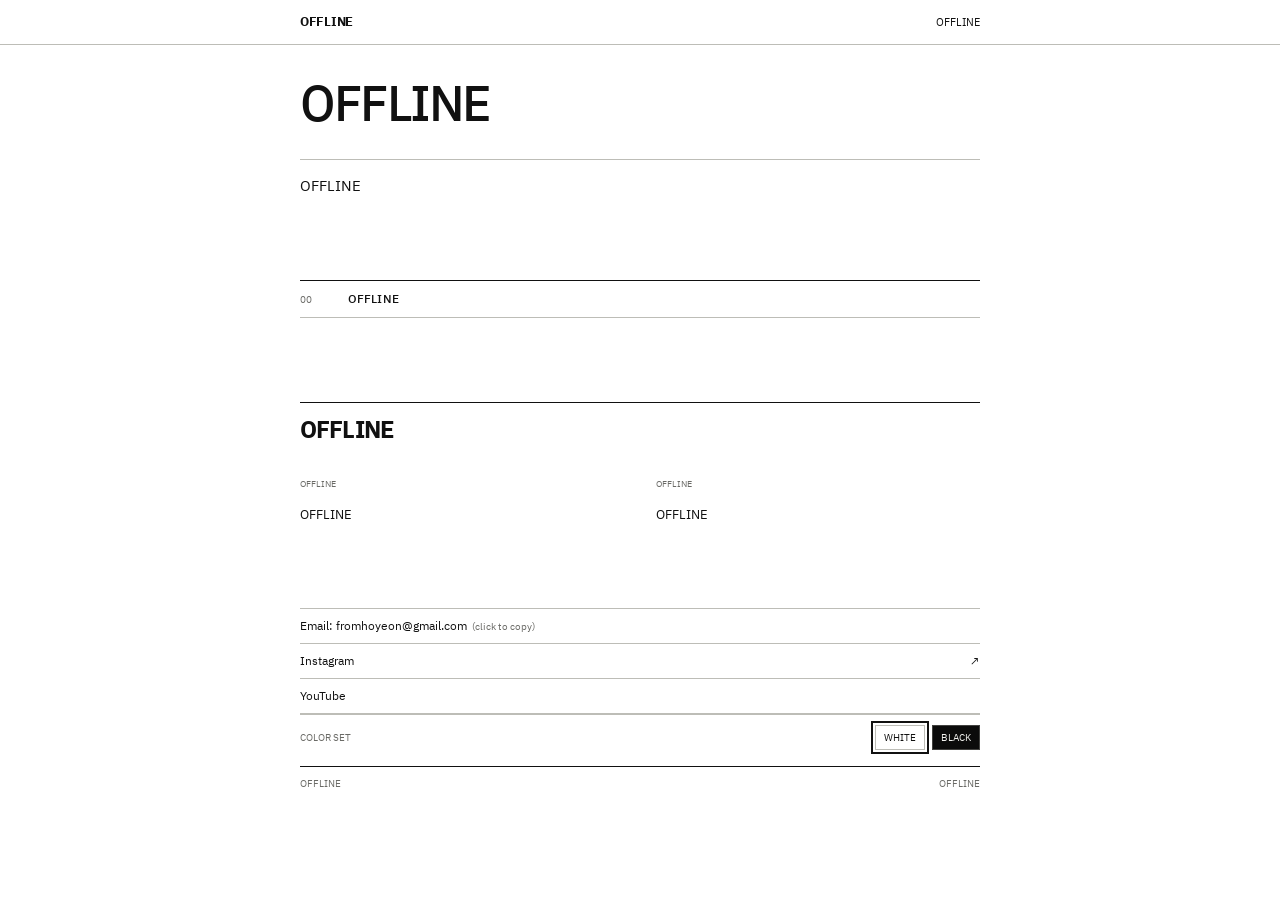
<file: index.html>
<!doctype html>
<html lang="en" data-site-theme="white">
<head>
  <meta charset="utf-8">
  <meta name="viewport" content="width=device-width,initial-scale=1">
  <title>Hoyeon Choi</title>
  <meta name="description" content="Portfolio of Hoyeon Choi.">
  <link rel="canonical" href="https://fromhoyeon.github.io/">
  <script>
    try {
      if (localStorage.getItem('hoyeon-site-color-set') === 'black') {
        document.documentElement.dataset.siteTheme = 'black';
      }
    } catch (error) {}
  </script>
  <link rel="preconnect" href="https://fonts.googleapis.com">
  <link rel="preconnect" href="https://fonts.gstatic.com" crossorigin>
  <link href="https://fonts.googleapis.com/css2?family=IBM+Plex+Sans+KR:wght@300;400;500;600;700&display=swap" rel="stylesheet">
  <link rel="stylesheet" href="assets/content/site.css?v=20260912-1">
</head>
<body>
  <header class="topbar">
    <div class="shell">
      <a class="brand" href="#top"></a>
      <nav class="nav" aria-label="Primary"></nav>
    </div>
  </header>

  <main id="top">
    <section class="shell intro">
      <h1></h1>
      <div class="intro-copy"><p></p></div>
    </section>

    <nav class="shell index" id="work" aria-label="Work index"></nav>

    <section class="shell work" id="dual" hidden>
      <header class="work-head">
        <span class="num"></span>
        <h2 class="work-title"></h2>
        <div class="work-meta"></div>
      </header>
      <div class="video-breakout">
        <div class="yt-stage" data-youtube-stage="dual" aria-label="Video"></div>
      </div>
      <div class="description">
        <p></p>
        <a class="action" data-youtube-action="dual" href="#" hidden></a>
      </div>
      <div class="small-strip" hidden></div>
    </section>

    <section class="shell work" id="photo" hidden>
      <header class="work-head">
        <span class="num"></span>
        <h2 class="work-title"></h2>
        <div class="work-meta"></div>
      </header>
      <div class="photo-breakout">
        <div class="photo-grid" id="photo-grid" aria-label="Selected photography"></div>
      </div>
      <div class="photo-actions">
        <button class="action" id="shuffle-photos" type="button">Shuffle order</button>
      </div>
      <div class="description">
        <p></p>
        <a class="action" href="#" hidden></a>
      </div>
    </section>

    <section class="shell work" id="dodrei" hidden>
      <header class="work-head">
        <span class="num"></span>
        <h2 class="work-title"></h2>
        <div class="work-meta"></div>
      </header>
      <div class="live-breakout">
        <div class="live-stage" id="dodrei-stage">
          <div class="live-gate" id="dodrei-gate">
            <div class="live-gate-inner">
              <div class="live-gate-label">Interactive browser work / touch to choose playback</div>
              <div class="live-gate-title"></div>
              <div class="live-gate-actions">
                <button class="action" id="dodrei-play-here" type="button">Play here</button>
                <a class="action" href="https://fromhoyeon.github.io/dodrei/web/" target="_blank" rel="noopener">Open in new window ↗</a>
              </div>
            </div>
          </div>
        </div>
      </div>
      <div class="description">
        <p></p>
        <a class="action" href="#" hidden></a>
      </div>
    </section>

    <section class="shell work" id="moving" hidden>
      <header class="work-head">
        <span class="num"></span>
        <h2 class="work-title"></h2>
        <div class="work-meta"></div>
      </header>
      <div class="video-breakout">
        <div class="yt-stage" data-youtube-stage="moving" aria-label="Video"></div>
      </div>
      <div class="description">
        <p></p>
        <a class="action" data-youtube-action="moving" href="#" hidden></a>
      </div>
    </section>

    <section class="shell about" id="about">
      <h2></h2>
      <div class="about-grid">
        <div><p class="label"></p><p></p></div>
        <div><p class="label"></p><p></p></div>
      </div>
    </section>

    <section class="shell" id="links">
      <div class="links"></div>
      <footer><span></span><span></span></footer>
    </section>
  </main>

  <div class="lightbox" id="photo-lightbox" role="dialog" aria-modal="true" aria-label="Expanded photograph" aria-hidden="true">
    <img id="lightbox-image" alt="" draggable="false">
    <div class="lightbox-status" id="lightbox-status" role="status" aria-live="polite"></div>
  </div>

  <script src="assets/content/site-copy.js?v=20260907-1"></script>
  <script src="assets/content/sanity-config.js"></script>
  <script src="assets/content/photo-gallery-core.js?v=20260912-3"></script>
  <script src="assets/content/presentation-controls.js?v=20260906-4"></script>
  <script src="assets/content/sanity-runtime.js?v=20260912-1"></script>
  <script src="assets/content/intro-accent.js?v=20260910-1"></script>
  <script src="assets/content/playlist-video-collection.js?v=20260906-1"></script>
  <script src="assets/content/video-collection.js?v=20260910-3"></script>
  <script src="assets/content/sanity-site-bridge.js?v=20260912-2"></script>
  <script src="assets/content/youtube-start-skin.js?v=20260910-1"></script>
</body>
</html>
</file>
<file: assets/content/site.css>
/*
  Hoyeon website v1 visual system
  ------------------------------
  This file is the canonical source for site color tokens and core layout styles.
  Theme-aware UI consumes semantic variables from here instead of hardcoding
  white/black values in JavaScript.
*/

:root{
  /* Canonical palette. Change theme colors here, once. */
  --palette-white-bg:#fff;
  --palette-white-fg:#111;
  --palette-white-muted:#6a6a66;
  --palette-white-line:#bdbdb7;
  --palette-white-panel:#e6e6e6;

  --palette-black-bg:#0b0b0b;
  --palette-black-fg:#f2f2ef;
  --palette-black-muted:#9a9a95;
  --palette-black-line:#41413f;
  --palette-black-panel:#20201f;

  /* Structural scale */
  --content:680px;
  --wide:1080px;
  --video:900px;
  --s:8px;
  --m:16px;
  --l:32px;
  --xl:84px;
  --work-gap:128px;
  --content-block-gap:40px;
  --lightbox-pad:24px;
  --lightbox-pad-double:48px;

  /* Shared accents */
  --accent-blue:#2458d3;
  --accent-blue-deep:#173f9f;
  --accent-blue-soft:#edf3ff;
  --accent-green:#2f855a;
  --accent-green-deep:#20683f;
  --accent-green-soft:#edf8f1;

  /* Intentionally theme-independent media colors */
  --media-black:#000;
  --media-white:#fff;
  --embed-gate-bg:#292d32;
  --embed-gate-fg:#fff;
}

:root,
:root[data-site-theme="white"]{
  --bg:var(--palette-white-bg);
  --fg:var(--palette-white-fg);
  --muted:var(--palette-white-muted);
  --line:var(--palette-white-line);
  --panel:var(--palette-white-panel);
}

:root[data-site-theme="black"]{
  --bg:var(--palette-black-bg);
  --fg:var(--palette-black-fg);
  --muted:var(--palette-black-muted);
  --line:var(--palette-black-line);
  --panel:var(--palette-black-panel);
}

:root{
  --topbar-bg:color-mix(in srgb,var(--bg) 96%,transparent);
  --lightbox-backdrop:color-mix(in srgb,var(--bg) 80%,transparent);
  --status-bg:color-mix(in srgb,var(--bg) 94%,transparent);
  --status-border:color-mix(in srgb,var(--fg) 45%,transparent);
  --photo-recent-overlay:var(--bg);
}

*{box-sizing:border-box}
html{scroll-behavior:smooth;background:var(--bg)}
body{margin:0;background:var(--bg);color:var(--fg);font-family:'IBM Plex Sans KR',Arial,Helvetica,sans-serif;font-size:15px;line-height:1.35;-webkit-font-smoothing:antialiased;word-break:keep-all;overflow-wrap:break-word}
body.lightbox-open{overflow:hidden}
a{color:inherit;text-decoration:none}
p,h1,h2,h3,figure{margin:0}
button{font:inherit;color:inherit}
.shell{width:min(calc(100% - 24px),var(--content));margin:0 auto}

.topbar{position:sticky;top:0;z-index:20;background:var(--topbar-bg);border-bottom:1px solid var(--line)}
.topbar .shell{min-height:44px;display:grid;grid-template-columns:1fr auto;align-items:center;gap:var(--m)}
.brand{font-size:13px;font-weight:700;letter-spacing:-.02em}
.nav{display:flex;gap:var(--m);font-size:11px;text-transform:uppercase}
.nav a{padding:14px 0 12px}

.intro{padding:var(--l) 0 var(--xl);display:grid;gap:var(--l)}
.intro h1{max-width:620px;font-size:clamp(32px,5.5vw,50px);line-height:1;letter-spacing:-.05em;font-weight:500}
.intro-copy{display:grid;grid-template-columns:1fr auto;gap:var(--m);align-items:end;padding-top:var(--m);border-top:1px solid var(--line)}
.intro-copy p{max-width:470px}
.intro-copy span{font-size:11px;color:var(--muted);text-align:right}

.index{border-top:1px solid var(--fg);margin-bottom:var(--xl)}
.index a{display:grid;grid-template-columns:32px 1fr auto;gap:var(--m);align-items:center;padding:10px 0;border-bottom:1px solid var(--line);font-size:12px}
.index .num,.index .year{color:var(--muted);font-size:10px}
.sanity-offline-row{display:grid;grid-template-columns:32px 1fr auto;gap:var(--m);align-items:center;padding:10px 0;border-bottom:1px solid var(--line);font-size:12px}
.sanity-offline-row .num{color:var(--muted);font-size:10px}
.sanity-offline-row .offline-word{font-weight:500;letter-spacing:.01em}

.work{padding:0 0 var(--work-gap)}
.work-head{display:grid;grid-template-columns:32px 1fr auto;gap:var(--m);align-items:start;border-top:1px solid var(--fg);padding:10px 0 var(--m)}
.work-head.has-title-description{border-bottom:1px solid var(--line);padding-bottom:11px}
.work-title-description{max-width:560px;padding:11px 0 22px;font-size:12px;line-height:1.55;color:var(--muted);white-space:pre-line}
.num,.meta{font-size:10px;color:var(--muted);text-transform:uppercase}
.work-title{font-size:24px;line-height:1;letter-spacing:-.035em;font-weight:700}
.work-meta{text-align:right;font-size:10px;line-height:1.4;color:var(--muted);text-transform:uppercase}
.media{width:100%;background:var(--panel);position:relative;overflow:hidden}
.media::after{content:attr(data-label);position:absolute;left:8px;bottom:7px;font-size:9px;color:color-mix(in srgb,var(--fg) 56%,transparent);letter-spacing:.02em}
.media.landscape{aspect-ratio:16/10}
.description{display:grid;grid-template-columns:1fr auto;gap:var(--m);align-items:start;padding-top:20px}
.description p{max-width:500px;font-size:13px}
.action{border:1px solid var(--fg);padding:6px 8px 5px;font-size:10px;text-transform:uppercase;white-space:nowrap}
button.action{background:transparent;cursor:pointer}
.action:hover{background:var(--fg);color:var(--bg)}
.small-strip{margin-top:var(--m);display:flex;flex-wrap:wrap;gap:6px}
.tag{border:1px solid var(--line);padding:4px 6px 3px;font-size:9px;color:var(--muted);text-transform:uppercase}

.sanity-content-blocks{display:grid;gap:var(--content-block-gap)!important}
.sanity-content-block{min-width:0}
.sanity-block-label{margin:0 0 8px;font-size:9px;line-height:1.3;color:var(--muted);text-transform:uppercase;letter-spacing:.02em}
.sanity-text-block{max-width:560px;font-size:13px;white-space:pre-line}
.sanity-gallery-breakout{width:min(calc(100vw - 24px),var(--wide));margin-left:50%;transform:translateX(-50%)}
.sanity-gallery-grid{display:grid;grid-template-columns:repeat(4,minmax(0,1fr));gap:var(--s);align-items:start}
.sanity-gallery-item{margin:0;min-width:0}
.sanity-gallery-item img{display:block;width:100%;height:auto;background:var(--panel)}
.sanity-gallery-item figcaption{padding-top:5px;font-size:9px;color:var(--muted)}
.sanity-content-block[data-block-type="workVideoBlock"] + .sanity-content-block[data-block-type="workVideoBlock"]{margin-top:calc(10px - var(--content-block-gap))}

.photo-breakout{width:min(calc(100vw - 24px),var(--wide));margin-left:50%;transform:translateX(-50%)}
.photo-grid{width:100%;min-height:180px}
.photo-row{display:flex;width:100%;gap:var(--s);margin-bottom:var(--s);align-items:flex-start}
.photo-row:last-child{margin-bottom:0}
.photo-cell{appearance:none;border:0;padding:0;position:relative;flex:0 0 auto;overflow:hidden;background:var(--panel);cursor:zoom-in}
.photo-cell img{width:100%;height:100%;object-fit:cover;display:block;position:relative;z-index:1;transition:opacity .12s ease}
.photo-cell:focus-visible{outline:2px solid var(--fg);outline-offset:2px}
.photo-actions{display:flex;flex-direction:column;justify-content:center;align-items:center;gap:9px;margin-top:18px}
.photo-pagination{display:flex;align-items:center;justify-content:center;gap:9px}
.photo-page-status{min-width:84px;text-align:center;font-size:10px;line-height:1;letter-spacing:.08em;text-transform:uppercase;color:var(--muted);font-variant-numeric:tabular-nums;user-select:none}
.photo-page-button{appearance:none;width:28px;height:28px;border:0;padding:0;background:transparent;color:var(--fg);display:grid;place-items:center;font-size:18px;line-height:1;cursor:pointer}
.photo-page-button:hover,.photo-page-button:focus-visible{background:var(--panel)}
.photo-page-button:focus-visible{outline:1px solid var(--fg);outline-offset:2px}
.photo-page-button:disabled{opacity:.22;cursor:default;background:transparent}
.photo-pool-offline{min-height:120px;display:grid;place-items:center;border:1px solid var(--line);color:var(--muted);font-size:10px;letter-spacing:.04em;text-transform:uppercase}
#shuffle-photos{display:inline-flex;align-items:center;justify-content:center;gap:7px;padding:7px 10px 6px;border:1px solid var(--accent-blue);background:var(--bg);color:var(--accent-blue);font-size:10px;font-weight:500;letter-spacing:.06em;text-transform:uppercase}
#shuffle-photos:hover,#shuffle-photos:focus-visible{border-color:var(--accent-blue);background:var(--accent-blue);color:var(--media-white)}
#shuffle-photos:active{border-color:var(--accent-blue-deep);background:var(--accent-blue-deep);color:var(--media-white)}
#shuffle-photos:focus-visible{outline:2px solid color-mix(in srgb,var(--accent-blue) 35%,transparent);outline-offset:2px}
#shuffle-photos:disabled{opacity:.4;cursor:wait}
.photo-shuffle-icon{width:13px;height:13px;display:inline-flex;flex:0 0 auto}
.photo-shuffle-icon svg{width:13px;height:13px;display:block;fill:none;stroke:currentColor;stroke-width:1.5;stroke-linecap:round;stroke-linejoin:round}
.photo-cell.photo-recently-viewed::after{content:'';position:absolute;inset:0;z-index:2;pointer-events:none;border:0;background:var(--photo-recent-overlay);animation:photoRecentThemeFade 1100ms linear forwards}
@keyframes photoRecentThemeFade{0%,9.0909%{opacity:1}100%{opacity:0}}
.photo-cell.is-image-loading::before{content:'loading';position:absolute;inset:0;z-index:0;display:grid;place-items:center;color:var(--muted);font-size:9px;font-weight:400;letter-spacing:.08em;text-transform:lowercase;pointer-events:none;opacity:0;animation:photoLoadingReveal .15s .15s linear forwards}
.photo-cell.is-image-loading img{opacity:0}
@keyframes photoLoadingReveal{to{opacity:.68}}

.lightbox{position:fixed;inset:0;z-index:100;display:none;place-items:center;padding:var(--lightbox-pad);background:var(--bg);color:var(--fg);cursor:default;touch-action:pan-y}
.lightbox.is-open{display:grid}
.lightbox img{display:block;max-width:calc(100vw - var(--lightbox-pad-double));max-height:calc(100svh - var(--lightbox-pad-double));width:auto;height:auto;object-fit:contain;cursor:grab;user-select:none;-webkit-user-drag:none}
.lightbox-status{position:fixed;left:50%;bottom:18px;z-index:102;transform:translate(-50%,8px);opacity:0;pointer-events:none;border:1px solid var(--status-border);background:var(--status-bg);color:var(--fg);padding:7px 9px 6px;font-size:10px;line-height:1.35;text-align:center;text-transform:uppercase;letter-spacing:.03em;white-space:pre-line;transition:opacity .16s ease,transform .16s ease,background-color .16s ease,border-color .16s ease,color .16s ease}
.lightbox-status.is-visible{opacity:1;transform:translate(-50%,0)}
.lightbox-status.is-info{border-color:var(--accent-blue);background:var(--accent-blue-soft);color:var(--accent-blue-deep)}
.lightbox-status.is-success{border-color:var(--accent-green);background:var(--accent-green-soft);color:var(--accent-green-deep)}
#photo-lightbox.is-image-loading::before{content:'loading';position:fixed;left:50%;top:50%;z-index:99;transform:translate(-50%,-50%);color:var(--muted);font-size:9px;font-weight:400;letter-spacing:.09em;text-transform:lowercase;pointer-events:none;opacity:0;animation:photoLoadingReveal .15s .15s linear forwards}
#photo-lightbox #lightbox-image{transition:opacity .12s ease}
#photo-lightbox.is-image-loading #lightbox-image{opacity:0}
.photo-lightbox-close{position:fixed;top:18px;right:18px;z-index:106;width:42px;height:42px;display:none;place-items:center;appearance:none;border:1px solid var(--fg);border-radius:999px;padding:0;background:var(--bg);color:var(--fg);cursor:pointer;backdrop-filter:blur(6px);-webkit-backdrop-filter:blur(6px)}
.photo-lightbox-close:hover,.photo-lightbox-close:focus-visible{border-color:var(--fg);background:var(--fg);color:var(--bg)}
.photo-lightbox-close:focus-visible{outline:2px solid var(--line);outline-offset:3px}
.photo-lightbox-close svg{width:17px;height:17px;display:block;fill:none;stroke:currentColor;stroke-width:1.5;stroke-linecap:round}
.lightbox-nav-zone{display:none;position:absolute;top:0;bottom:0;width:28%;z-index:100;appearance:none;border:0;background:transparent;color:var(--fg);padding:0;cursor:pointer}
.lightbox-nav-zone[data-direction="prev"]{left:0;cursor:w-resize}
.lightbox-nav-zone[data-direction="next"]{right:0;cursor:e-resize}
.lightbox-nav-zone::after{position:absolute;top:50%;transform:translateY(-50%);font-size:22px;font-weight:300;opacity:0;transition:opacity .12s ease}
.lightbox-nav-zone[data-direction="prev"]::after{content:'‹';left:18px}
.lightbox-nav-zone[data-direction="next"]::after{content:'›';right:18px}
.lightbox-nav-zone:hover::after,.lightbox-nav-zone:focus-visible::after{opacity:.55}
.lightbox-nav-zone:focus-visible{outline:1px solid var(--line);outline-offset:-1px}

#work-gallery-lightbox{background:var(--lightbox-backdrop)!important}
#work-gallery-lightbox .lightbox-close{display:none!important}

.live-breakout{width:min(calc(100vw - 24px),var(--wide));margin-left:50%;transform:translateX(-50%)}
.live-stage{width:100%;height:clamp(420px,70vh,720px);position:relative;overflow:hidden;background:transparent;border:0;touch-action:pan-y}
.live-frame{width:100%;height:100%;display:block;border:0;background:var(--media-black)}
.live-gate{position:absolute;inset:8px;display:grid;place-items:center;background:var(--embed-gate-bg);color:var(--embed-gate-fg);pointer-events:none;touch-action:pan-y}
.live-gate-inner{width:min(calc(100% - 32px),420px);display:grid;gap:18px}
.live-gate-label{font-size:10px;line-height:1.4;letter-spacing:.05em;color:color-mix(in srgb,var(--embed-gate-fg) 66%,transparent);text-transform:uppercase;border-bottom:1px solid color-mix(in srgb,var(--embed-gate-fg) 30%,transparent);padding-bottom:9px}
.live-gate-title{font-size:clamp(24px,5vw,38px);line-height:1;font-weight:600;letter-spacing:-.035em}
.live-gate-actions{display:flex;flex-wrap:wrap;gap:8px;pointer-events:auto}
.live-gate .action{border-color:color-mix(in srgb,var(--embed-gate-fg) 72%,transparent);color:var(--embed-gate-fg);background:color-mix(in srgb,var(--media-black) 12%,transparent)}
.live-gate .action:hover,.live-gate .action:focus-visible{background:var(--embed-gate-fg);color:var(--embed-gate-bg)}

.video-breakout{width:min(calc(100vw - 24px),var(--video));margin-left:50%;transform:translateX(-50%)}
.yt-stage{position:relative;width:100%;aspect-ratio:16/9;background:var(--media-black);overflow:hidden}
.yt-stage iframe{position:absolute;inset:0;width:100%;height:100%;border:0}
.yt-poster{appearance:none;border:0;padding:0;margin:0;position:absolute;inset:0;width:100%;height:100%;cursor:pointer;background:var(--media-black)}
.yt-poster img{position:absolute;inset:0;width:100%;height:100%;object-fit:cover;display:block}
.yt-play{position:absolute;left:50%;top:50%;transform:translate(-50%,-50%);width:58px;height:42px;border:1px solid color-mix(in srgb,var(--media-white) 80%,transparent);background:color-mix(in srgb,var(--media-black) 55%,transparent);color:var(--media-white);display:grid;place-items:center;font-size:18px;line-height:1}
.yt-poster:hover .yt-play{background:var(--media-black)}
.yt-empty{position:absolute;inset:0;display:grid;place-items:center;color:color-mix(in srgb,var(--media-white) 58%,transparent);font-size:10px;letter-spacing:.04em;text-transform:uppercase}

.video-collection-breakout{width:min(calc(100vw - 24px),var(--video));margin-left:50%;transform:translateX(-50%)}
.video-collection{display:grid;gap:0}
.video-collection-stage{width:100%;aspect-ratio:16/9;background:var(--media-black)}
.video-collection-stage iframe{display:block;width:100%;height:100%;border:0}
.video-collection-info{--video-info-bg:color-mix(in srgb,var(--panel) 20%,var(--bg));padding:14px 16px 15px;background:var(--video-info-bg);border-bottom:1px solid var(--line)}
.video-collection-meta{display:grid;grid-template-columns:minmax(0,1fr) auto;gap:var(--m);align-items:baseline;padding-bottom:9px}
.video-collection-current-title{min-width:0;font-size:13px;line-height:1.3;font-weight:500;letter-spacing:-.012em;overflow:hidden;text-overflow:ellipsis;white-space:nowrap}
.video-collection-status{font-size:9px;line-height:1;color:var(--muted);font-variant-numeric:tabular-nums;letter-spacing:.04em}
.video-collection-description{max-width:680px;font-size:11.5px;line-height:1.55;color:var(--muted);white-space:pre-line}
.video-collection-description[hidden]{display:none}
.video-collection-tray{padding-top:12px}
.video-collection-grid{display:grid;grid-template-columns:repeat(4,minmax(0,1fr));gap:var(--s)}
.video-collection-thumb{appearance:none;border:0;padding:0;margin:0;position:relative;aspect-ratio:16/9;overflow:hidden;background:var(--panel);cursor:pointer}
.video-collection-thumb img{display:block;width:100%;height:100%;object-fit:cover;transition:opacity .12s ease}
.video-collection-thumb::after{content:'';position:absolute;inset:0;border:1px solid transparent;pointer-events:none;transition:border-color .12s ease}
.video-collection-thumb:hover img,.video-collection-thumb:focus-visible img{opacity:.82}
.video-collection-thumb.is-active::after{border-color:var(--fg)}
.video-collection-thumb:focus-visible{outline:2px solid var(--fg);outline-offset:2px}
.video-collection-thumb-title{position:absolute;left:5px;right:5px;bottom:4px;min-width:0;padding:3px 4px 2px;background:color-mix(in srgb,var(--media-black) 68%,transparent);color:var(--media-white);font-size:8px;line-height:1.2;text-align:left;white-space:nowrap;overflow:hidden;text-overflow:ellipsis;pointer-events:none}
.video-collection-pagination{display:flex;align-items:center;justify-content:center;gap:10px;margin-top:10px}
.video-collection-page-button{appearance:none;width:28px;height:28px;border:0;padding:0;background:transparent;color:var(--fg);display:grid;place-items:center;font-size:18px;line-height:1;cursor:pointer}
.video-collection-page-button:hover,.video-collection-page-button:focus-visible{background:var(--panel)}
.video-collection-page-button:focus-visible{outline:1px solid var(--fg);outline-offset:2px}
.video-collection-page-button:disabled{opacity:.22;cursor:default;background:transparent}
.video-collection-page-status{min-width:76px;text-align:center;font-size:9px;line-height:1;letter-spacing:.06em;color:var(--muted);font-variant-numeric:tabular-nums;text-transform:uppercase}
.video-collection-actions{display:flex;justify-content:center;margin-top:10px}
.video-collection-shuffle{appearance:none;display:inline-flex;align-items:center;justify-content:center;border:1px solid var(--accent-blue);padding:7px 10px 6px;background:var(--bg);color:var(--accent-blue);font-size:10px;font-weight:500;line-height:1.2;letter-spacing:.06em;text-transform:uppercase;cursor:pointer}
.video-collection-shuffle:hover,.video-collection-shuffle:focus-visible{background:var(--accent-blue);color:var(--media-white)}
.video-collection-shuffle:focus-visible{outline:2px solid color-mix(in srgb,var(--accent-blue) 35%,transparent);outline-offset:2px}
.video-collection-message{min-height:96px;display:grid;place-items:center;border:1px solid var(--line);color:var(--muted);font-size:10px;letter-spacing:.04em;text-transform:uppercase;text-align:center}
a.video-collection-message:hover,a.video-collection-message:focus-visible{border-color:var(--fg);color:var(--fg)}

.about{border-top:1px solid var(--fg);padding:10px 0 var(--xl);display:grid;gap:var(--l)}
.about h2{font-size:24px;letter-spacing:-.035em}
.about-grid{display:grid;grid-template-columns:1fr 1fr;gap:var(--l);font-size:13px}
.about-grid p+p{margin-top:var(--m)}
.label{font-size:9px;text-transform:uppercase;color:var(--muted);margin-bottom:var(--s)}
.links{border-top:1px solid var(--line)}
.links a{display:grid;grid-template-columns:1fr auto;padding:9px 0;border-bottom:1px solid var(--line);font-size:12px}
.email-copy-row{appearance:none;width:100%;border:0;border-bottom:1px solid var(--line);padding:9px 0;background:transparent;color:var(--fg);display:flex;align-items:baseline;justify-content:flex-start;gap:.45em;text-align:left;font:inherit;font-size:12px;cursor:pointer}
.email-copy-row:hover .email-copy-label{text-decoration:underline;text-underline-offset:2px}
.email-copy-row:focus-visible{outline:1px solid var(--fg);outline-offset:3px}
.email-copy-hint{color:var(--muted);font-size:10px;font-weight:400;white-space:nowrap;transition:opacity .14s ease}
.email-copy-hint.is-hidden{opacity:0;visibility:hidden}
.email-followup{display:none;align-items:center;justify-content:space-between;gap:12px;padding:8px 0;border-bottom:1px solid var(--line);font-size:10px;color:var(--muted)}
.email-followup.is-visible{display:flex}
.email-followup a{display:inline-block;border:1px solid var(--line);padding:5px 7px 4px;background:transparent;color:var(--fg);font-size:9px;text-transform:uppercase;white-space:nowrap}
.email-followup a:hover,.email-followup a:focus-visible{border-color:var(--fg);background:var(--fg);color:var(--bg)}
.email-followup a:focus-visible{outline:1px solid var(--fg);outline-offset:2px}
footer{border-top:1px solid var(--fg);padding:10px 0 var(--l);display:flex;justify-content:space-between;gap:var(--m);font-size:10px;color:var(--muted)}

.theme-compare{padding:10px 0 var(--m);display:flex;justify-content:space-between;align-items:center;gap:var(--m);border-top:1px solid var(--line);font-size:10px;color:var(--muted);text-transform:uppercase}
.theme-compare-actions{display:flex;gap:7px}
.theme-compare button{appearance:none;padding:5px 8px 4px;cursor:pointer;font:inherit;text-transform:uppercase;border:1px solid transparent;transition:outline-color .12s ease,transform .12s ease}
.theme-compare button[data-site-theme-choice="white"]{background:var(--palette-white-bg);color:var(--palette-white-fg);border-color:var(--palette-white-line)}
.theme-compare button[data-site-theme-choice="black"]{background:var(--palette-black-bg);color:var(--palette-black-fg);border-color:var(--palette-black-line)}
.theme-compare button[aria-pressed="true"],.theme-compare button:focus-visible{outline:2px solid var(--fg);outline-offset:2px}
.theme-compare button:hover{transform:translateY(-1px)}

@media (min-width:621px){.photo-lightbox-close{display:grid}}
@media (min-width:800px){.lightbox-nav-zone{display:block}}

@media (max-width:620px){
  :root{--l:24px;--xl:60px;--s:5px;--work-gap:96px;--content-block-gap:30px}
  .shell{width:calc(100% - 20px)}
  .topbar .shell{min-height:40px}
  .nav{gap:12px}
  .nav a{padding:12px 0 10px}
  .intro{padding-top:24px}
  .intro h1{font-size:9vw;font-weight:500;line-height:1}
  .intro-copy{grid-template-columns:1fr}
  .intro-copy span{text-align:left}
  .index a,.work-head,.sanity-offline-row{grid-template-columns:24px 1fr auto;gap:10px}
  .work-title{font-size:21px}
  .description{grid-template-columns:1fr;padding-top:var(--m)}
  .description .action{justify-self:start}
  .photo-breakout,.live-breakout,.video-breakout,.sanity-gallery-breakout,.video-collection-breakout{width:100vw}
  .photo-page-button{width:32px;height:30px}
  .live-stage{height:72svh}
  .live-gate{inset:7px}
  .live-gate-inner{width:calc(100% - 28px)}
  .live-gate-actions{display:grid;grid-template-columns:1fr 1fr}
  .live-gate .action{text-align:center;padding:9px 8px 8px}
  .work-title-description{padding:9px 0 18px;font-size:11px;line-height:1.5}
  .video-collection-info{padding:12px 12px 13px}
  .video-collection-meta{gap:10px;padding-bottom:8px}
  .video-collection-current-title{font-size:12px}
  .video-collection-description{font-size:11px;line-height:1.5}
  .video-collection-tray{padding:10px 10px 0}
  .video-collection-grid{grid-template-columns:repeat(2,minmax(0,1fr));gap:5px}
  .video-collection-pagination{margin-top:8px}
  .video-collection-page-button{width:32px;height:30px}
  .video-collection-actions{margin-top:8px}
  .about-grid{grid-template-columns:1fr}
  .lightbox-status{bottom:12px}
  .sanity-content-block[data-block-type="workVideoBlock"] + .sanity-content-block[data-block-type="workVideoBlock"]{margin-top:calc(8px - var(--content-block-gap))}
  #lightbox-image{touch-action:none;transform-origin:center center;will-change:transform}
  #photo-lightbox.is-zoomed #lightbox-image{cursor:grabbing}
  .theme-compare{padding-bottom:12px}
  .email-followup{align-items:flex-start;flex-direction:column}
  .email-followup a{align-self:flex-start}
}
</file>
